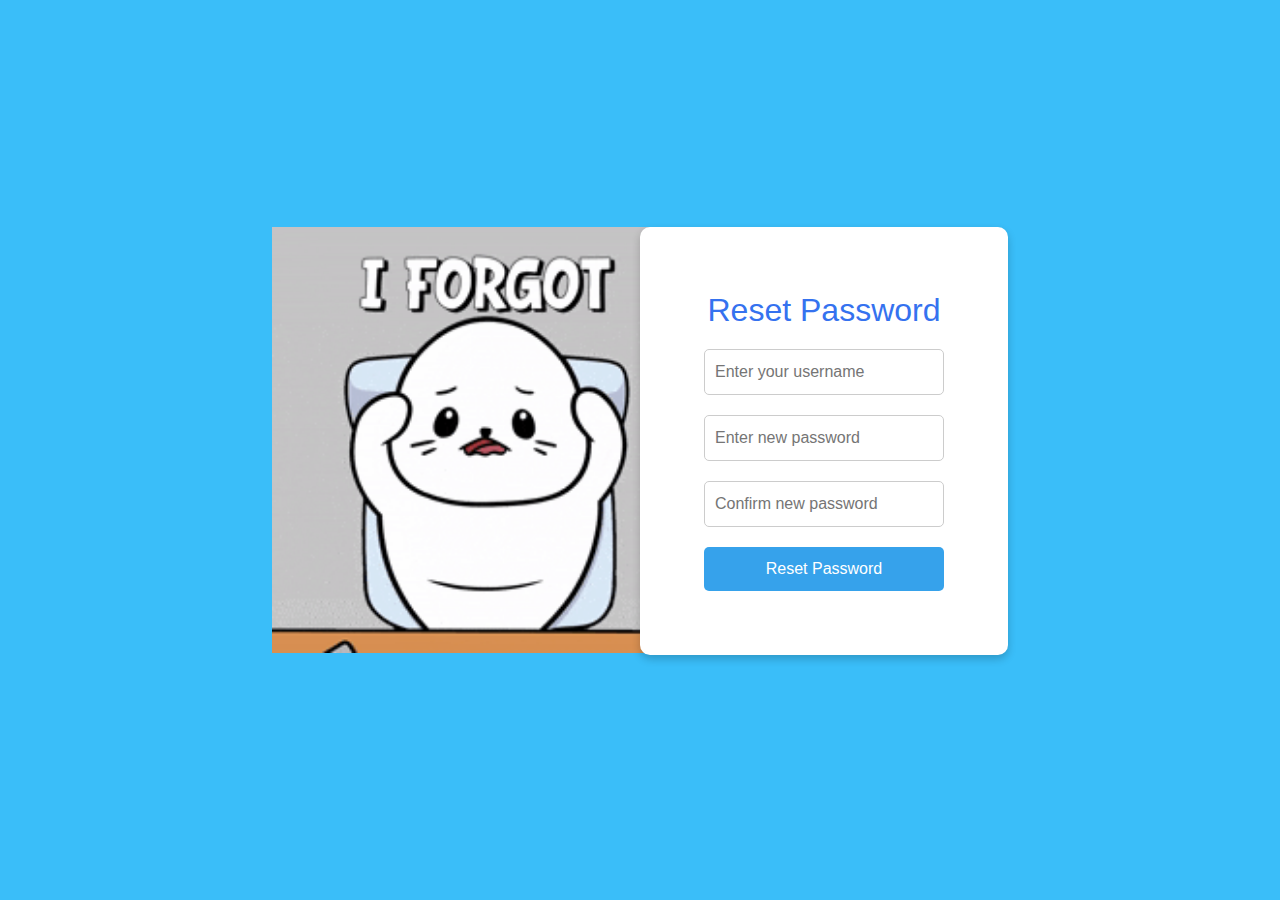
<file: Personal Financial Tracker/forgot-password.html>
<!DOCTYPE html>
<html lang="en">
<head>
    <meta charset="UTF-8">
    <meta name="viewport" content="width=device-width, initial-scale=1.0">
    <link href="https://cdn.jsdelivr.net/npm/bootstrap@5.3.3/dist/css/bootstrap.min.css" rel="stylesheet">
    <title>Forgot Password</title>
    <style>
        body {
            font-family: Arial, sans-serif;
            background-color: #3ABEF9;
            display: flex;
            justify-content: center;
            align-items: center;
            height: 100vh;
            margin: 0;
        }
        form {
            background-color: white;
            padding: 64px;
            border-radius: 10px;
            box-shadow: 0 4px 8px rgba(0, 0, 0, 0.2);
            width: 100%;
            max-width: 500px;
            text-align: center;
        }

        
        @media only screen and (max-width:545px){
            form{
                padding: 20px;
                margin-left: 3%;

            }
        }

        @media only screen and (max-width:768px){
            form{
                padding: 10px;
                max-width: 400px;
               

            }
        }


        h2 {
            margin-bottom: 20px;
            color: #3572EF;
        }
        input {
            width: 100%;
            padding: 10px;
            margin-bottom: 20px;
            border: 1px solid #ccc;
            border-radius: 5px;
            font-size: 16px;
        }
        button {
            width: 100%;
            padding: 10px;
            background-color: #36A2EB;
            color: white;
            border: none;
            border-radius: 5px;
            font-size: 16px;
            cursor: pointer;
        }

        @media only screen and (width:768px){
            button{
               padding: 5px;
            }

            input{
                padding: 4px;
                margin-bottom: 10px;

            }

        }

        
        @media only screen and (width:1024px){
            button{
               padding: 6px;
            }

            input{
                padding: 4px;
                margin-bottom: 24px;
                margin-left: 2%;

            }

        }

        @media only screen and (width:1024px){
            form{
                padding: 20px;
            }
        }
        button:hover {
            background-color: #28a0d8;
        }
        .message {
            color: red;
            font-size: 14px;
        }
        .gif-container {
            text-align: center;
            margin-bottom: 20px;
        }
        .gif-container img {
            width: 426px; 
            height: auto;
            object-fit: cover;
        }

        @media only screen and (max-width:545px){
            .gif-container{
                margin-bottom: 0px;
            }

            .gif-container img{
               width: 300px;
               padding-top: 10%;
            }
        }

        @media only screen and (max-width:768px){
            .gif-container{
                margin-bottom: 0px;
            }

            .gif-container img{
               width: 230px;

            }

        }

        @media only screen and (max-width:1024px){
            .gif-container{
                margin-bottom: 0px;
            }

            .gif-container img{
               width: 300px;

            }

        }

        #con1{
            padding-right: 0 !important;
        }

        #con2{
            padding-left: 0 !important;
        }
    </style>
</head>
<body>
    <div class="container">
        <div class="row">
            <div class="col-md-2"></div>
            <div class="col-md-4" id="con1">
                <div class="gif-container">
                    <img src="images/forgot.gif" alt="Forgot Password GIF">
                </div>
            </div>
            <div class="col-md-4" id="con2">
                <form onsubmit="resetPassword(event)">
                    <h2>Reset Password</h2>
                    <input type="text" id="username" placeholder="Enter your username" required>
                    <input type="password" id="newPassword" placeholder="Enter new password" required>
                    <input type="password" id="confirmPassword" placeholder="Confirm new password" required>
                    <button type="submit">Reset Password</button>
                    <div class="message" id="message"></div>
                </form>
            </div>
            <div class="col-md-2"></div>
        </div>
    </div>
   

    <script>
        function resetPassword(event) {
            event.preventDefault();
            const username = document.getElementById('username').value.trim();
            const newPassword = document.getElementById('newPassword').value.trim();
            const confirmPassword = document.getElementById('confirmPassword').value.trim();

            // Retrieve user data from localStorage
            const userData = JSON.parse(localStorage.getItem(username));

            if (!userData) {
                document.getElementById('message').innerText = 'No account found for this username.';
                return;
            }

            if (newPassword !== confirmPassword) {
                document.getElementById('message').innerText = 'Passwords do not match.';
                return;
            }

            if (newPassword.length < 6) {
                document.getElementById('message').innerText = 'Password must be at least 6 characters.';
                return;
            }

            // Update password in localStorage
            userData.password = newPassword;
            localStorage.setItem(username, JSON.stringify(userData));
            alert('Password has been reset successfully. You can now log in with your new password.');
            window.location.href = 'login.html';
        }
    </script>
</body>
</html>
</file>
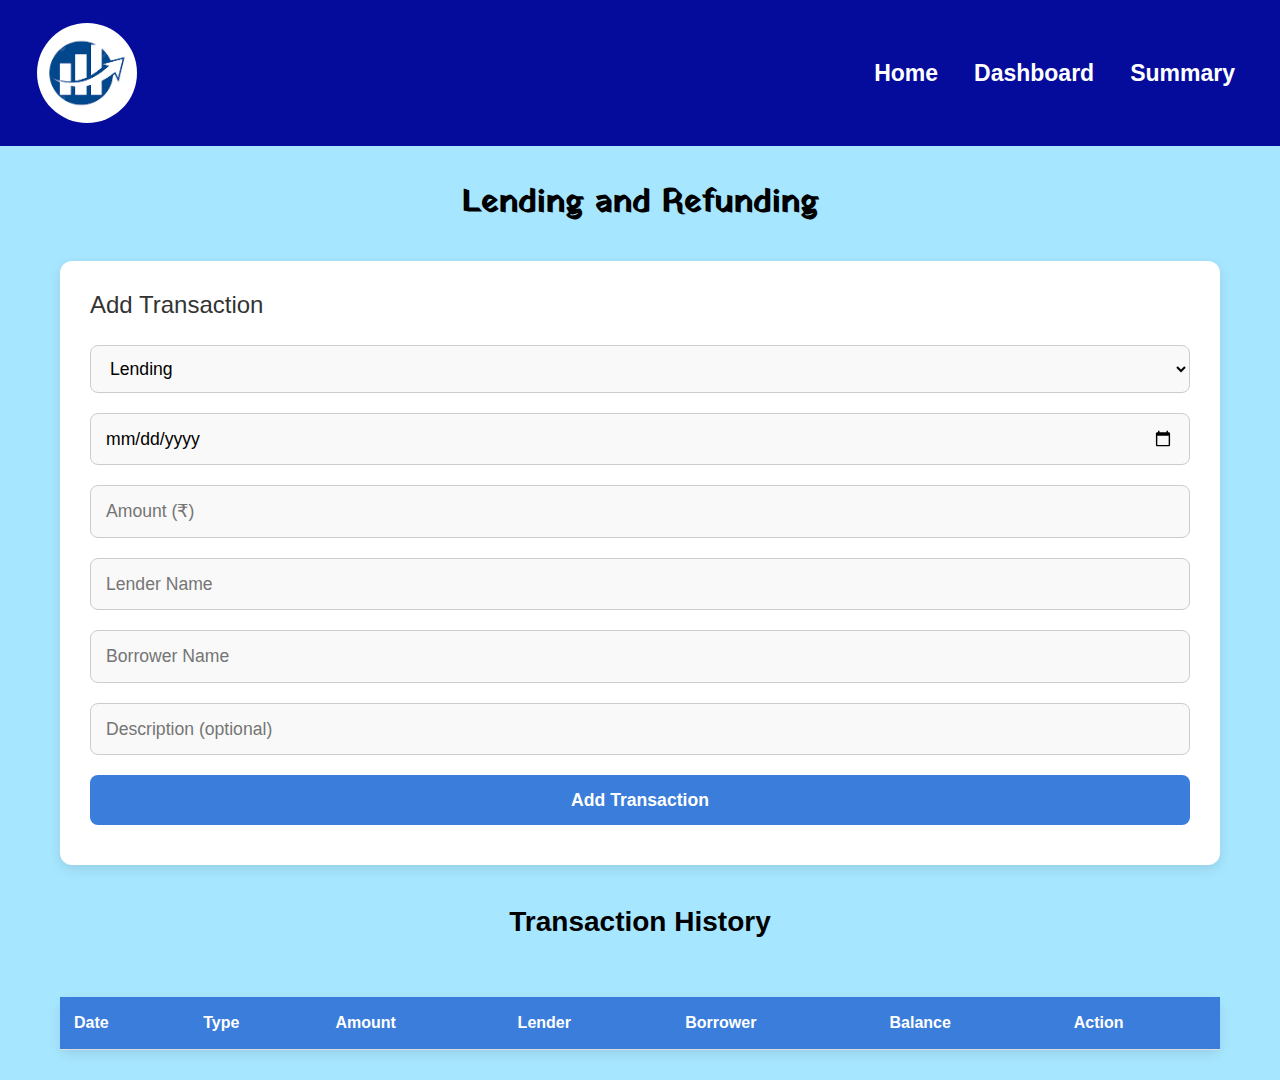
<file: Personal Financial Tracker/lending_refunding.html>
<!DOCTYPE html>
<html lang="en">
<head>
    <meta charset="UTF-8">
    <meta name="viewport" content="width=device-width, initial-scale=1.0">
    <link href="https://cdn.jsdelivr.net/npm/bootstrap@5.3.3/dist/css/bootstrap.min.css" rel="stylesheet">
    <script src="https://cdn.jsdelivr.net/npm/bootstrap@5.3.3/dist/js/bootstrap.bundle.min.js"></script>
    <title>Lending and Refunding</title>
    <style>
     @import url('https://fonts.googleapis.com/css2?family=Alex+Brush&family=Bokor&family=Bungee+Spice&family=Clicker+Script&family=Dancing+Script:wght@400..700&family=Edu+AU+VIC+WA+NT+Pre:wght@400..700&family=Pacifico&family=Pirata+One&family=Playfair+Display:ital,wght@0,400..900;1,400..900&family=Playwrite+AU+SA:wght@100..400&family=Playwrite+IN+Guides&family=Roboto+Condensed:ital,wght@0,100..900;1,100..900&family=Satisfy&family=Shadows+Into+Light&family=Spicy+Rice&family=Tangerine:wght@400;700&family=Yatra+One&display=swap');
        body {
            font-family: 'Segoe UI', Tahoma, Geneva, Verdana, sans-serif;
            background-color: #A7E6FF;
            margin: 0;
            padding: 0;
            color: #333;
        }
        /* Header */
        header {
            background-color: #050C9C;
            color: white;
            padding: 10px 15px;
        }

        .nav-margin{
            display: flex;
            justify-content: flex-end;
        }

        header .logo img {
            width: 100px;
            margin-right: 10px;
            border-radius: 50px;
        }

        @media only screen and (max-width:545px){
            header .logo img {
                width: 50px;
                margin-right: 2px;
            }
        }

        .nav-link{
            color:white;
            font-weight: bold;
            font-size: 23px;
        }

        header nav a {
            text-decoration: none;
            margin: 0 10px;
        }

        .nav-link:hover {
            text-decoration: underline;
            color: #ca46d1;
        }

        .main-h2{
            text-align: center;
            margin-bottom: 3%;
            margin-top: 3%;
            font-family: "Yatra One", serif;   
            color:#000;
            font-weight: bold;
        }
        .container {
            max-width: 1200px;
            margin: 30px auto;
            padding: 0 20px;
        }
        .form-container {
            background-color: #fff;
            padding: 30px;
            border-radius: 12px;
            box-shadow: 0 4px 12px rgba(0, 0, 0, 0.1);
            margin-bottom: 40px;
        }
        .form-container h3 {
            margin-bottom: 15px;
            font-size: 1.5em;
            color: #333;
        }
        .form-container input,
        .form-container select,
        .form-container button {
            width: 100%;
            margin: 10px 0;
            padding: 12px 15px;
            font-size: 1.1em;
            border: 1px solid #ccc;
            border-radius: 8px;
            box-sizing: border-box;
            background-color: #f9f9f9;
            transition: all 0.3s ease;
        }
        .form-container input:focus,
        .form-container select:focus,
        .form-container button:focus {
            border-color: #3b7dda;
            outline: none;
        }
        .form-container button {
            background-color: #3b7dda;
            color: white;
            cursor: pointer;
            font-weight: bold;
            border: none;
        }
        .form-container button:hover {
            background-color: #1a5cb7;
        }
        table {
            width: 100%;
            border-collapse: collapse;
            margin-top: 20px;
            background-color: #fff;
            border-radius: 10px;
            box-shadow: 0 4px 12px rgba(0, 0, 0, 0.1);
        }
        th, td {
            padding: 14px;
            text-align: left;
            border-bottom: 1px solid #ddd;
        }
        td{
            color: #000;
        }

        @media only screen and (max-width:545px){
            th{
                padding: 2px;
                font-size: 10px;
            }

            td{
                padding: 2px;
                font-size: 10px;
            }
        }
        th {
            background-color: #3b7dda;
            color: white;
        }
        tr:nth-child(even) {
            background-color: #f9f9f9;
        }
        tr:hover {
            background-color: #f1f1f1;
        }
        .remove-btn {
            background-color: #f44336;
            color: white;
            border: none;
            padding: 8px 12px;
            border-radius: 6px;
            cursor: pointer;
            font-size: 0.9em;
            transition: all 0.3s ease;
        }

        @media only screen and (max-width:545px){
            .remove-btn{
                padding: 4px;
                font-size: 10px;
            }
        }
        .remove-btn:hover {
            background-color: #d32f2f;
        }

        .tran-h3{
            text-align: center;
            margin-bottom: 5%;
            margin-top: 3%;
            color:#000;
            font-weight: bold;
        }
    </style>
</head>
<body>
    <header>
        <nav class="navbar navbar-expand-sm navbar-light">
          <div class="container-fluid">
            <a class="navbar-brand logo" href="#"><img src="images/fina.png" alt="Finance " ></a>
            <button class="navbar-toggler" type="button" data-bs-toggle="collapse" data-bs-target="#collapsibleNavbar">
              <span class="navbar-toggler-icon"></span>
            </button>
            <div class="collapse navbar-collapse nav-margin" id="collapsibleNavbar">
              <ul class="navbar-nav" >
                <li class="nav-item">
                  <a class="nav-link" href="index.html">Home</a>
                </li>
                
                <li class="nav-item">
                  <a class="nav-link" href="main.html">Dashboard</a>
                </li>
                
                <li class="nav-item">
                    <a class="nav-link" href="Summary.html">Summary</a>
                  </li>
              </ul>
            </div>
          </div>
        </nav>
    </header>
    <h2 class="main-h2">Lending and Refunding</h2>
    <div class="container">
        <!-- Form to Add Transactions -->
        <div class="form-container">
            <h3>Add Transaction</h3>
            <select id="transaction-type">
                <option value="Lending">Lending</option>
                <option value="Refunding">Refunding</option>
            </select>
            <input type="date" id="transaction-date" required />
            <input type="number" id="transaction-amount" placeholder="Amount (₹)" required />
            <input type="text" id="lender-name" placeholder="Lender Name" required />
            <input type="text" id="borrower-name" placeholder="Borrower Name" required />
            <input type="text" id="transaction-description" placeholder="Description (optional)" />
            <button onclick="addTransaction()">Add Transaction</button>
        </div>

        <!-- Display Transactions -->
        <div class="transaction-table">
            <h3 class="tran-h3">Transaction History</h3>
            <table id="transactionTable">
                <thead>
                    <tr>
                        <th>Date</th>
                        <th>Type</th>
                        <th>Amount</th>
                        <th>Lender</th>
                        <th>Borrower</th>
                        <th>Balance</th>
                        <th>Action</th>
                    </tr>
                </thead>
                <tbody>
                    <!-- Dynamic rows will be added here -->
                </tbody>
            </table>
        </div>
    </div>

    <script>
        const loggedInUser = localStorage.getItem('loggedInUser');
        const lendingDataKey = `${loggedInUser}-lendingData`;
        const refundingDataKey = `${loggedInUser}-refundingData`;

        let lendingData = JSON.parse(localStorage.getItem(lendingDataKey)) || [];
        let refundingData = JSON.parse(localStorage.getItem(refundingDataKey)) || [];

        function calculateBalances() {
            const balances = {};
            lendingData.forEach(transaction => {
                const key = `${transaction.lenderName}-${transaction.borrowerName}`;
                balances[key] = (balances[key] || 0) + transaction.amount;
            });

            refundingData.forEach(transaction => {
                const key = `${transaction.lenderName}-${transaction.borrowerName}`;
                balances[key] = (balances[key] || 0) - transaction.amount;
            });

            return balances;
        }

        function addTransaction() {
            const type = document.getElementById('transaction-type').value;
            const date = document.getElementById('transaction-date').value;
            const amount = parseFloat(document.getElementById('transaction-amount').value);
            const lenderName = document.getElementById('lender-name').value.trim();
            const borrowerName = document.getElementById('borrower-name').value.trim();
            const description = document.getElementById('transaction-description').value.trim();

            if (!date || amount <= 0 || !lenderName || !borrowerName) {
                alert('Please fill in all required fields.');
                return;
            }

            const newTransaction = {
                id: Date.now(),
                type,
                date,
                amount,
                lenderName,
                borrowerName,
                description: description || '-'
            };

            if (type === 'Lending') {
                lendingData.push(newTransaction);
                localStorage.setItem(lendingDataKey, JSON.stringify(lendingData));
            } else if (type === 'Refunding') {
                const balances = calculateBalances();
                const key = `${lenderName}-${borrowerName}`;
                if (!balances[key] || balances[key] < amount) {
                    alert(`Refund exceeds the outstanding balance! Current balance: ₹${balances[key] || 0}.`);
                    return;
                }
                refundingData.push(newTransaction);
                localStorage.setItem(refundingDataKey, JSON.stringify(refundingData));
                const updatedBalances = calculateBalances();
                if (updatedBalances[key] > 0) {
                    alert(`Refund successful! The borrower still owes ₹${updatedBalances[key].toFixed(2)} to the lender.`);
                } else {
                    alert(`Full payment has been made. No balance remaining.`);
                }
            }

            document.getElementById('transaction-date').value = '';
            document.getElementById('transaction-amount').value = '';
            document.getElementById('lender-name').value = '';
            document.getElementById('borrower-name').value = '';
            document.getElementById('transaction-description').value = '';

            populateTransactions();
        }

        function removeTransaction(id, type) {
            if (type === 'Lending') {
                lendingData = lendingData.filter(transaction => transaction.id !== id);
                localStorage.setItem(lendingDataKey, JSON.stringify(lendingData));
            } else if (type === 'Refunding') {
                refundingData = refundingData.filter(transaction => transaction.id !== id);
                localStorage.setItem(refundingDataKey, JSON.stringify(refundingData));
            }

            populateTransactions();
        }

        function populateTransactions() {
            const transactionTable = document.getElementById('transactionTable').getElementsByTagName('tbody')[0];
            transactionTable.innerHTML = '';

            const allTransactions = [
                ...lendingData.map(item => ({ ...item, category: 'Lending' })),
                ...refundingData.map(item => ({ ...item, category: 'Refunding' }))
            ];

            const balances = calculateBalances();

            allTransactions.sort((a, b) => new Date(a.date) - new Date(b.date)).forEach(transaction => {
                const balanceKey = `${transaction.lenderName}-${transaction.borrowerName}`;
                const balance = balances[balanceKey] || 0;

                const row = transactionTable.insertRow();
                row.innerHTML = `
                    <td>${transaction.date}</td>
                    <td>${transaction.category}</td>
                    <td>₹${transaction.amount.toFixed(2)}</td>
                    <td>${transaction.lenderName}</td>
                    <td>${transaction.borrowerName}</td>
                    <td>₹${balance.toFixed(2)}</td>
                    <td><button class="remove-btn" onclick="removeTransaction(${transaction.id}, '${transaction.category}')">Remove</button></td>
                `;
            });
        }

        populateTransactions();
    </script>
</body>
</html>
</file>
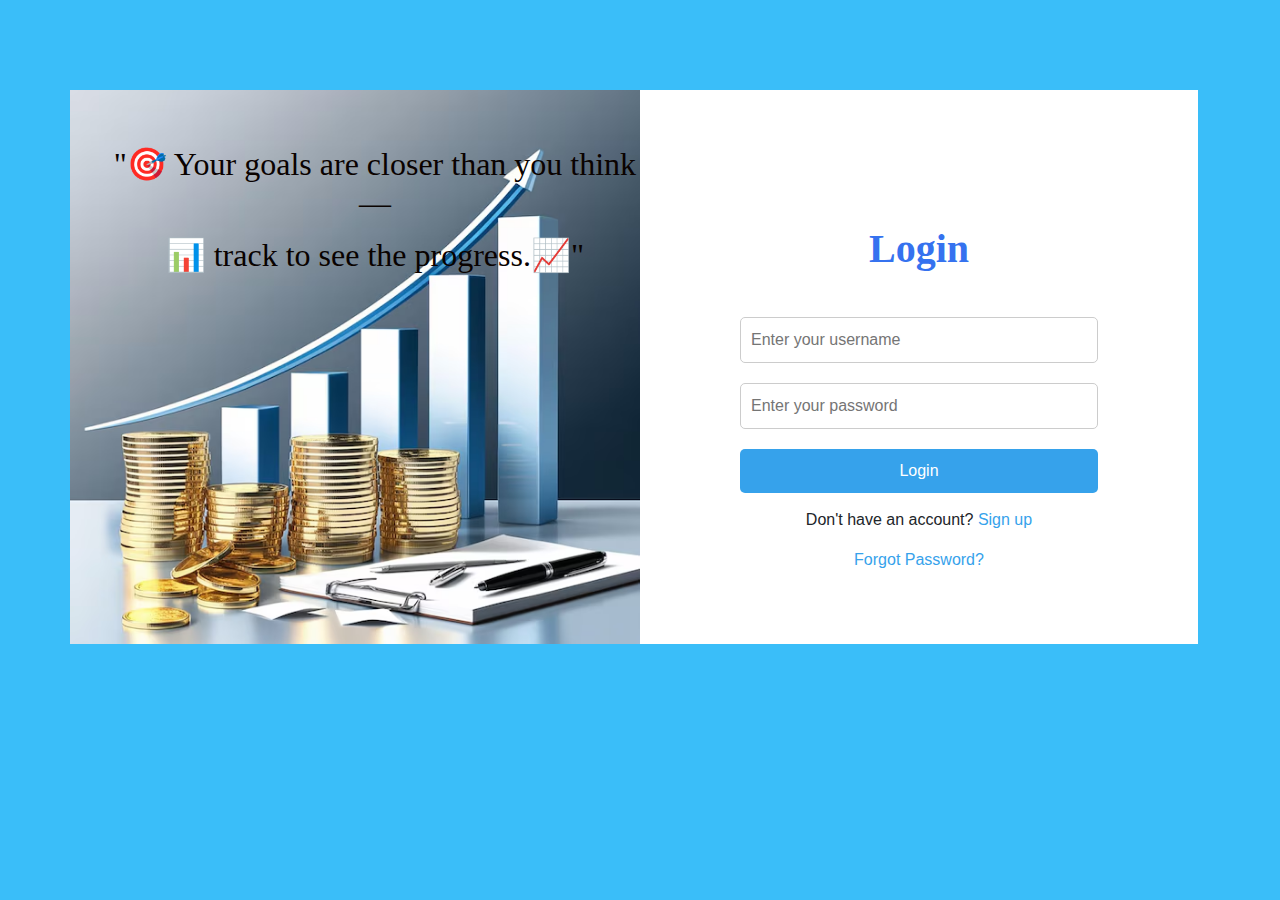
<file: Personal Financial Tracker/login.html>
<!DOCTYPE html>
<html lang="en">
<head>
    <meta charset="UTF-8">
    <meta name="viewport" content="width=device-width, initial-scale=1.0">
    <link href="https://cdn.jsdelivr.net/npm/bootstrap@5.3.3/dist/css/bootstrap.min.css" rel="stylesheet">
    <script src="https://cdn.jsdelivr.net/npm/bootstrap@5.3.3/dist/js/bootstrap.bundle.min.js"></script>
    <title>Online Personal Financial Tracker</title>
    <link rel="icon" type="image" href="/images/fina.png">
    <style>
        body {
            font-family: Arial, sans-serif;
            background-color: #3ABEF9;
            display: flex;
            justify-content: center;
            align-items: center;
            margin: 0;
        }

        .con1 {
            margin-top: 7%;
            padding-bottom: 5%;
        }

        .side2 {
            padding-left: 0!important;
        }

        @media only screen and (max-width: 545px) {
            .side2 {
                padding-left: initial !important;
                padding-right: initial !important;
            }
        }

        .side1 {
            padding-right: 0 !important;
            background-image: url("images/slide1.avif");
            background-repeat: no-repeat;
            background-size: cover;
            background-position: center;
        }

        @media only screen and (max-width: 545px) {
            .side1 {
                opacity: 10;
                background-size: 100%;
                padding-left: initial !important;
                padding-right: initial !important;
                padding-bottom: 5%;
            }
        }

        .side1-h1 {
            color: rgb(10, 2, 0);
            text-align: center;
            padding-top: 10%;
            padding-left: 5%;
            font-family: "Pirata One", serif;
            font-size: 2rem;
        }

        @media only screen and (width: 320px) {
            .side1-h {
                font-size: 1.5rem;
            }
        }

        @media only screen and (max-width: 545px) {
            .side1-h1 {
                font-size: 1.5rem;
            }
        }

        @media only screen and (max-width: 768px) {
            .side1-h1 {
                font-size: 1.7rem;
            }
        }

        .side1-h2 {
            color: rgb(9, 2, 0);
            padding-top: 1%;
            padding-left: 15%;
            font-family: "Pirata One", serif;
            font-size: 2rem;
        }

        @media only screen and (max-width: 545px) {
            .side1-h2 {
                font-size: 1.5rem;
            }
        }

        @media only screen and (max-width: 768px) {
            .side1-h2 {
                font-size: 1.7rem;
                padding-left: 5%;
            }
        }

        form {
            background-color: rgb(255, 255, 255);
            max-width: 100%;
            padding-top:100px;
            padding-left: 100px;
            padding-right: 100px;
            padding-bottom: 10%;
        }

        @media only screen and (max-width: 545px) {
            form {
                padding: 30px;
            }
        }

        h2 {
            text-align: center;
            color: #3572EF;
            padding-bottom: 10%;
            padding-top: 10%;
            font-size: 40px;
            font-weight: bold;
            font-family: "Lobster", serif;
        }

        input[type="text"], input[type="password"] {
            width: 100%;
            padding: 10px;
            margin-bottom: 20px;
            border: 1px solid #ccc;
            border-radius: 5px;
            font-size: 16px;
        }

        button {
            width: 100%;
            padding: 10px;
            background-color: #36A2EB;
            color: white;
            border: none;
            border-radius: 5px;
            font-size: 16px;
            cursor: pointer;
        }

        button:hover {
            background-color: #28a0d8;
        }

        .message {
            text-align: center;
            color: red;
            font-size: 14px;
            margin-top: 10px;
        }

        .signup-link {
            text-align: center;
            margin-top: 15px;
        }

        .signup-link a {
            text-decoration: none;
            color: #36A2EB;
        }

        .signup-link a:hover {
            text-decoration: underline;
        }
    </style>
</head>
<body>
    <div class="container con1">
        <div class="row">
            <div class="col-md-6 side1">
                <h4 class="side1-h1">"🎯 Your goals are closer than you think—</h4>
                <h4 class="side1-h2">📊 track to see the progress.📈"</h4>
            </div>
            <div class="col-md-6 side2">
                <form onsubmit="login(event)">
                    <h2  class="form-h2">Login</h2>
                    <input type="text" id="loginUsername" placeholder="Enter your username" required />
                    <input type="password" id="loginPassword" placeholder="Enter your password" required />
                    <button type="submit">Login</button>
                    <div class="message" id="message"></div>

                    <div class="signup-link">
                        <p>Don't have an account? <a href="signup.html">Sign up</a></p>
                        <p><a href="forgot-password.html">Forgot Password?</a></p>
  
                    </div>
                </form>
            </div>
        </div>
    </div>

    <script>
        function login(event) {
            event.preventDefault(); // Prevent form submission

            const username = document.getElementById('loginUsername').value.trim();
            const password = document.getElementById('loginPassword').value.trim();

            if (!username || !password) {
                document.getElementById('message').innerText = 'Please fill in both fields.';
                return;
            }

            // Retrieve user data from localStorage
            const userData = JSON.parse(localStorage.getItem(username));

            // Check if the user exists
            if (!userData) {
                alert('No account found for this username. Please sign up.');
                return;
            }

            // Check if the password matches
            if (userData.password !== password) {
                alert('Invalid username or password.');
                return;
            }

            // Successful login
            alert('Login successful. Welcome!');
            localStorage.setItem('loggedInUser', username);
            window.location.href = 'main.html';
        }
    </script>
</body>
</html>
</file>
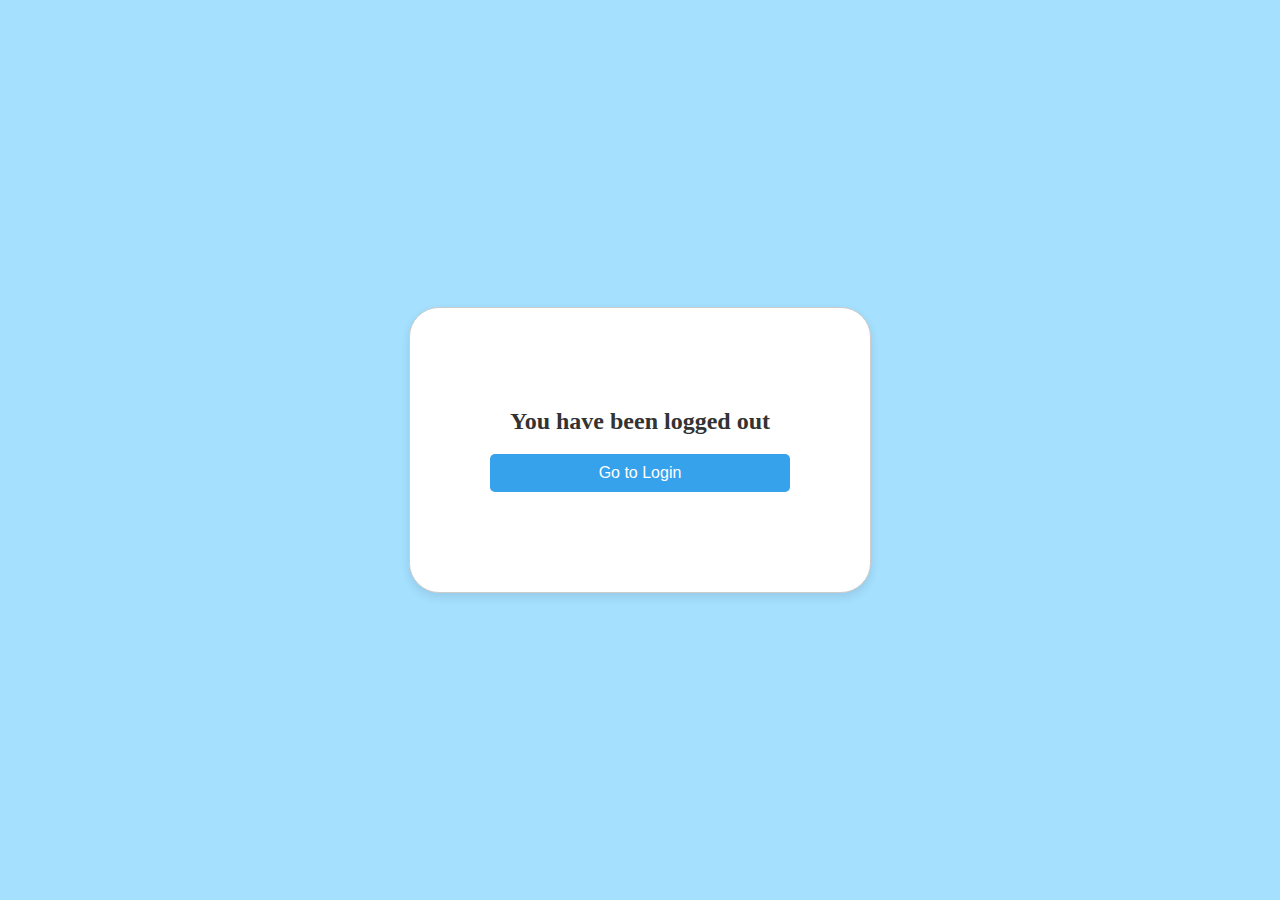
<file: Personal Financial Tracker/logout.html>
<!DOCTYPE html>
<html lang="en">
<head>
    <meta charset="UTF-8">
    <meta name="viewport" content="width=device-width, initial-scale=1.0">
    <title>Online Personal Financial Tracker</title>
    <link rel="icon" type="image" href="/images/fina.png">
    <style>
        body {
            font-family: Arial, sans-serif;
            background-color: #a5e0ff;
            display: flex;
            justify-content: center;
            align-items: center;
            height: 100vh;
            margin: 0;
        }

        .logout-container {
            background-color: white;
            padding: 80px;
            border-radius: 30px;
            border: 1px solid #ccc;
            width: 300px;
            box-shadow: 0 4px 10px rgba(0, 0, 0, 0.1);
            text-align: center;
        }

        h2 {
            color: #333;
            font-family: "Lobster", serif;
        }

        button {
            width: 100%;
            padding: 10px;
            background-color: #36A2EB;
            color: white;
            border: none;
            border-radius: 5px;
            font-size: 16px;
            cursor: pointer;
        }

        button:hover {
            background-color: #28a0d8;
        }

        .message {
            margin-top: 20px;
            font-size: 16px;
            color: #333;
        }
    </style>
</head>
<body>

    <div class="logout-container">
        <h2>You have been logged out</h2>
        <button onclick="logout()">Go to Login</button>
        <div class="message" id="message"></div>
    </div>

    <script>
        function logout() {
            // Remove the logged-in user from localStorage
            localStorage.removeItem('loggedInUser');

            // Redirect the user to the login page
            window.location.href = 'login.html';
        }
    </script>
    
</body>
</html>
</file>
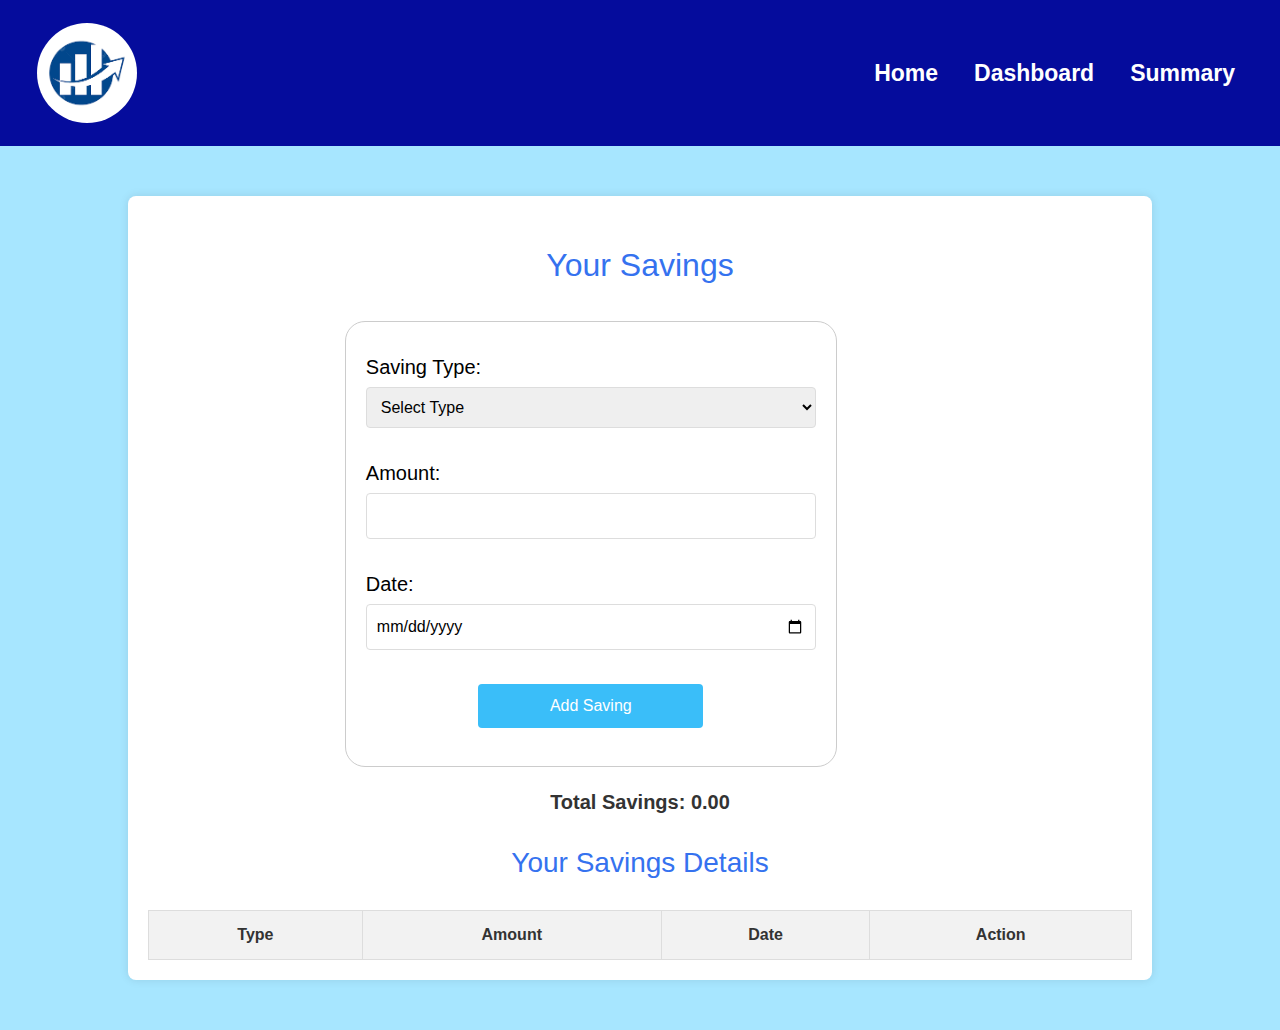
<file: Personal Financial Tracker/savings.html>
<!DOCTYPE html>
<html lang="en">
<head>
    <meta charset="UTF-8">
    <meta name="viewport" content="width=device-width, initial-scale=1.0">
    <title>Online Personal Financial Tracker</title>
    <link rel="icon" type="image" href="/images/fina.png">
    <link href="https://cdn.jsdelivr.net/npm/bootstrap@5.3.3/dist/css/bootstrap.min.css" rel="stylesheet">
    <script src="https://cdn.jsdelivr.net/npm/bootstrap@5.3.3/dist/js/bootstrap.bundle.min.js"></script>
    <style>
        /* Global Styles */
        body {
            font-family: Arial, sans-serif;
            background-color: #A7E6FF;
            margin: 0;
            padding: 0;
            color: #333;
        }

         /* Header */
         header {
            background-color: #050C9C;
            color: white;
            padding: 10px 15px;
        }

        .nav-margin{
            display: flex;
            justify-content: flex-end;
        }

        .header-h{
            font-family: "Yatra One", serif;    
            padding-left: 20%;
        }

        @media only screen and (max-width:545px){
            .header-h{
                padding-left: 0%;
                font-size: 18px;
            }
        }

        @media only screen and (max-width:768px){
            .header-h{
                font-size: 20px;
                padding-left:0%;
            }
        }

        @media only screen and (max-width:1024px){
            .header-h{
                font-size: 25px;
                padding-left:5%;
            }
        }



        header .logo img {
            width: 100px;
            margin-right: 10px;
            border-radius: 50px;
        }

        @media only screen and (max-width:545px){
            header .logo img {
                width: 50px;
                margin-right: 2px;
            }
        }

        .nav-link{
            color:white;
            font-weight: bold;
            font-size: 23px;
        }

        header nav a {
            text-decoration: none;
            margin: 0 10px;
           
        }

        .nav-link:hover {
            text-decoration: underline;
            color: #ca46d1;
        }


        .container {
            width: 80%;
            margin: 50px auto;
            background-color: #fff;
            padding: 20px;
            box-shadow: 0 0 10px rgba(0, 0, 0, 0.1);
            border-radius: 8px;
        }

        h2 {
            text-align: center;
            color: #3572EF;
            padding-top: 3%;
            padding-bottom: 3%;
        }

        /* Responsive Design for Small Screens */
        @media (max-width: 480px) {
            .container {
                width: 90%;
            }
        }

        /* Form Styles */
        form {
            display: flex;
            flex-direction: column;
            width: 50%;
            border: 1px solid #ccc;
            padding: 20px;
            border-radius: 20px;
            background-color: white;
            margin-left: 20%;
        }

        @media only screen and (max-width:545px){
            form{
                width: 100%;
                padding: 2%;
                margin-left: 2%;
            }
        }

        label {
            margin: 10px 0 5px;
            font-size: 16px;
            color: black;
            font-size: 20px;
        }

        input, select {
            padding: 10px;
            margin-bottom: 20px;
            border: 1px solid #ddd;
            border-radius: 4px;
            
        }

        input[type="number"] {
            width: 100%;
        }

        button {
            background-color: #3ABEF9;
            color: white;
            padding: 10px;
            border: none;
            border-radius: 4px;
            cursor: pointer;
            font-size: 16px;
            width: 50%;
            margin-left: 25%;
            margin-bottom: 4%;
            margin-top: 3%;
        }

        button:hover {
            background-color: #A7E6FF;
        }

        #customType {
            display: none;
        }

        /* Savings Table Styles */
        table {
            width: 100%;
            border-collapse: collapse;
            margin-top: 20px;
        }

        th, td {
            padding: 12px;
            text-align: center;
            border: 1px solid #ddd;
        }

        @media only screen and (max-width:545px){
            th{
                padding: 2px;
                font-size: 15px;
            }

            td{
                padding: 2px;
                font-size: 10px;
            }

        }

        th {
            background-color: #f2f2f2;
        }

        button.remove-btn {
            background-color: #f44336;
            color: white;
            border: none;
            padding: 5px 10px;
            cursor: pointer;
            border-radius: 4px;
        }

        @media only screen and (max-width:545px){
            button.remove-btn{
                padding: 0px;
                font-size: 8px;
                border-radius: 2px;
                width: 80%;
            }
        }


        button.remove-btn:hover {
            background-color: #d32f2f;
        }

        /* Total Savings Display */
        #totalSavings {
            font-size: 20px;
            font-weight: bold;
            margin-top: 20px;
            text-align: center;
        }

        .save-h3{
            margin-bottom: 3%;
            margin-top: 3%;
            text-align: center;
            color:#3572EF;
        }
    </style>
</head>

<body>

    <header>
        <nav class="navbar navbar-expand-sm navbar-light">
          <div class="container-fluid">
            <a class="navbar-brand logo" href="#"><img src="images/fina.png" alt="Finance" ></a>
            <button class="navbar-toggler" type="button" data-bs-toggle="collapse" data-bs-target="#collapsibleNavbar">
              <span class="navbar-toggler-icon"></span>
            </button>
            <div class="collapse navbar-collapse nav-margin" id="collapsibleNavbar">
              <ul class="navbar-nav" >
                <li class="nav-item">
                  <a class="nav-link" href="index.html">Home</a>
                </li>
                <li class="nav-item">
                  <a class="nav-link" href="main.html">Dashboard</a>
                </li>
                <li class="nav-item">
                    <a class="nav-link" href="Summary.html">Summary</a>
                </li>
              </ul>
            </div>
          </div>
        </nav>
    </header>
    <div class="container">
        <h2> Your Savings </h2>

        <form id="savingsForm">
            <label for="savingType">Saving Type:</label>
            <select id="savingType" required>
                <option value="">Select Type</option>
                <option value="Emergency Fund">Emergency Fund</option>
                <option value="Vacation Fund">Vacation Fund</option>
                <option value="Retirement Fund">Retirement Fund</option>
                <option value="Education">Education</option>
                <option value="Medical">Medical</option>
                <option value="Home Renovation">Home Renovation</option>
                <option value="Car Purchase">Car Purchase</option>
                <option value="Other">Other</option>
            </select>

            <input type="text" id="customType" placeholder="Enter custom type">

            <label for="amount">Amount:</label>
            <input type="number" id="amount" required>

            <label for="date">Date:</label>
            <input type="date" id="date" required>

            <button type="submit">Add Saving</button>
        </form>

        <div id="totalSavings">
            Total Savings: <span id="totalSavingsValue">0</span>
        </div>

        <h3 class="save-h3">Your Savings Details</h3>
        <table id="savingsTable">
            <thead>
                <tr>
                    <th>Type</th>
                    <th>Amount</th>
                    <th>Date</th>
                    <th>Action</th>
                </tr>
            </thead>
            <tbody>
                <!-- Savings details will be dynamically added here -->
            </tbody>
        </table>

    <script>
        // Fetch the logged-in user's name
        const loggedInUser = localStorage.getItem('loggedInUser');
        let savingsData = JSON.parse(localStorage.getItem(loggedInUser + '-savingsData')) || [];

        // Function to update the savings table and total savings
        function updateSavingsTable() {
            const tableBody = document.getElementById('savingsTable').getElementsByTagName('tbody')[0];
            tableBody.innerHTML = ''; // Clear existing table rows

            let totalSavings = 0;
            savingsData.forEach((saving, index) => {
                const row = tableBody.insertRow();
                row.innerHTML = `
                    <td>${saving.type}</td>
                    <td>${saving.amount}</td>
                    <td>${saving.date}</td>
                    <td><button class="remove-btn" onclick="removeSaving(${index})">Remove</button></td>
                `;
                totalSavings += parseFloat(saving.amount);
            });

            // Update the total savings value
            document.getElementById('totalSavingsValue').innerText = totalSavings.toFixed(2);
        }

        // Function to remove a saving entry
        function removeSaving(index) {
            savingsData.splice(index, 1); // Remove the saving entry at the specified index
            localStorage.setItem(loggedInUser + '-savingsData', JSON.stringify(savingsData)); // Update localStorage
            updateSavingsTable(); // Update table after removing
        }

        // Handle "Other" option in saving type
        document.getElementById('savingType').addEventListener('change', function() {
            const customTypeInput = document.getElementById('customType');
            if (this.value === 'Other') {
                customTypeInput.style.display = 'inline-block';
            } else {
                customTypeInput.style.display = 'none';
            }
        });

        // Add saving details when the form is submitted
        document.getElementById('savingsForm').addEventListener('submit', function(e) {
            e.preventDefault();

            let type = document.getElementById('savingType').value;
            if (type === 'Other') {
                type = document.getElementById('customType').value;
            }

            const amount = document.getElementById('amount').value;
            const date = document.getElementById('date').value;

            // Validate if the type is provided
            if (!type) {
                alert('Please select or enter a saving type');
                return;
            }

            // Create a new saving entry
            const newSaving = {
                type: type,
                amount: amount,
                date: date
            };

            // Store the new saving entry in localStorage under the logged-in user's name
            savingsData.push(newSaving);
            localStorage.setItem(loggedInUser + '-savingsData', JSON.stringify(savingsData));

            // Update the savings table with the new data
            updateSavingsTable();

            // Reset the form
            document.getElementById('savingsForm').reset();
            document.getElementById('customType').style.display = 'none'; // Hide custom input after submission
        });

        // Initialize the table when the page loads
        window.onload = updateSavingsTable;
    </script>
</body>
</html>
</file>
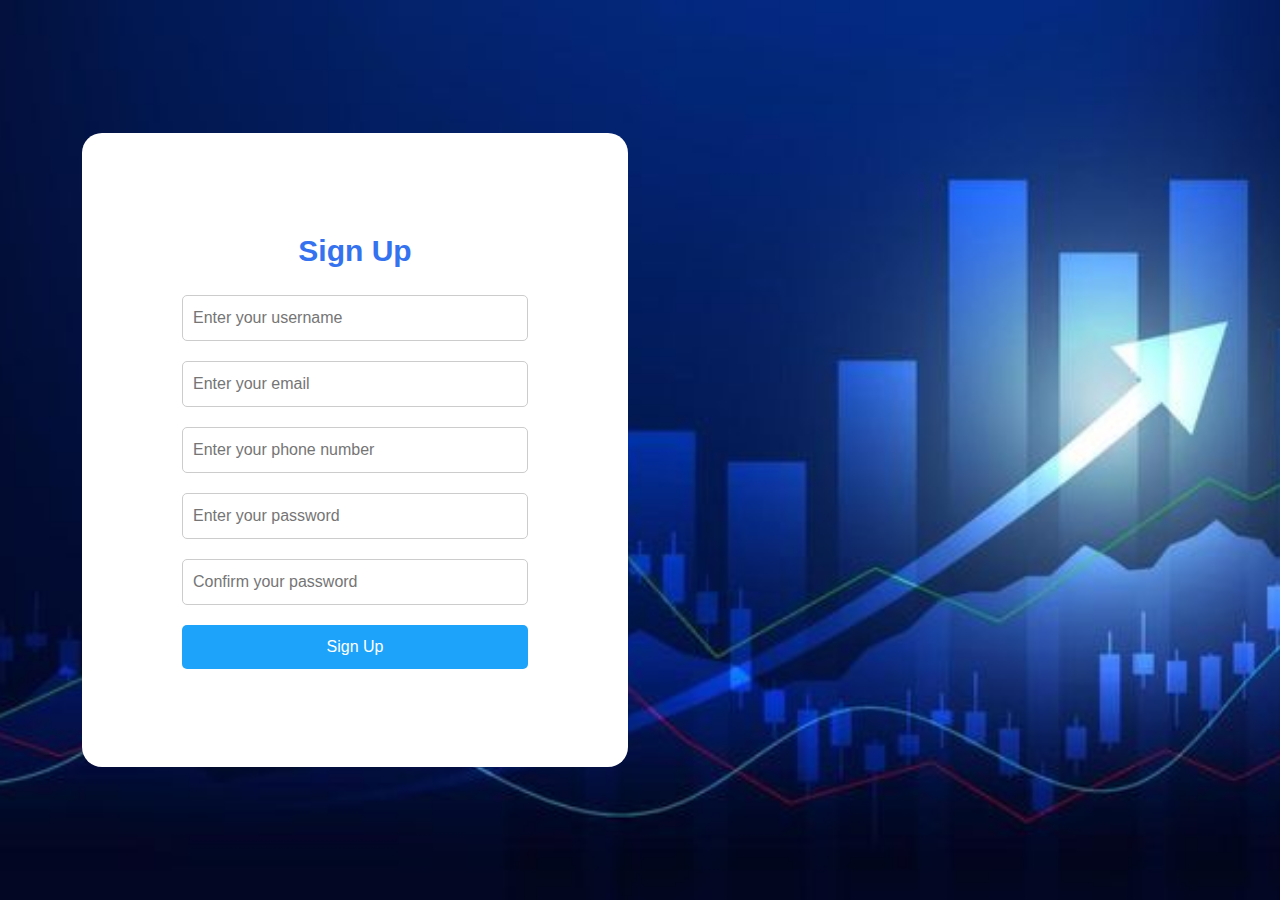
<file: Personal Financial Tracker/signup.html>
<!DOCTYPE html>
<html lang="en">
<head>
    <meta charset="UTF-8">
    <meta name="viewport" content="width=device-width, initial-scale=1.0">
    <link href="https://cdn.jsdelivr.net/npm/bootstrap@5.3.3/dist/css/bootstrap.min.css" rel="stylesheet">
    <script src="https://cdn.jsdelivr.net/npm/bootstrap@5.3.3/dist/js/bootstrap.bundle.min.js"></script>
    <title>Online Personal Financial Tracker</title>
    <link rel="icon" type="image" href="/images/fina.png">
    <style>
        body {
            font-family: Arial, sans-serif;
            background-image: url("images/start10.jpg");
            background-repeat: no-repeat;
            background-position: center;
            background-attachment: fixed;
            background-size: cover;
            display: flex;
            justify-content: center;
            align-items: center;
            height: 100vh;
            margin: 0;
        }

        h2 {
            text-align: center;
            color: #3572EF;
            font-size: 30px;
            font-weight: bold;
            padding-bottom: 5%;
        }

        form {
            background-color: rgb(255, 255, 255);
            max-width: 100%;
            padding-top: 100px;
            padding-left: 100px;
            padding-right: 100px;
            padding-bottom: 18%;
            border-radius: 20px;
        }

        @media only screen and (max-width: 768px) {
            form {
                padding: 30px;
            }
        }

        input[type="text"], input[type="password"], input[type="email"], input[type="tel"] {
            width: 100%;
            padding: 10px;
            margin-bottom: 20px;
            border: 1px solid #ccc;
            border-radius: 5px;
            font-size: 16px;
        }

        button {
            width: 100%;
            padding: 10px;
            background-color: #1ea3fb;
            color: white;
            border: none;
            border-radius: 5px;
            font-size: 16px;
            cursor: pointer;
        }

        button:hover {
            background-color: #05b0ff;
        }

        .message {
            text-align: center;
            color: #333;
        }
    </style>
</head>
<body>

    <div class="container">
        <div class="row">
            <div class="col-md-6">
                <form onsubmit="signup(event)">
                    <h2>Sign Up</h2>
                    <input type="text" id="signupUsername" placeholder="Enter your username" required />
                    <input type="email" id="signupEmail" placeholder="Enter your email" required />
                    <input type="tel" id="signupPhone" placeholder="Enter your phone number" required />
                    <input type="password" id="signupPassword" placeholder="Enter your password" required />
                    <input type="password" id="signupConfirmPassword" placeholder="Confirm your password" required />
                    <button type="submit">Sign Up</button>
                    <div class="message" id="message"></div>
                </form>
            </div>
            <div class="col-md-6"></div>
        </div>
    </div>

    <div id="message" >


    <script>
    function signup(event) {
        event.preventDefault();  // Prevent form submission

        const username = document.getElementById('signupUsername').value;
        const email = document.getElementById('signupEmail').value;
        const phone = document.getElementById('signupPhone').value;
        const password = document.getElementById('signupPassword').value;
        const confirmPassword = document.getElementById('signupConfirmPassword').value;
        const messageDiv = document.getElementById('message');

        // Clear previous message
        messageDiv.innerText = '';

        // Validation for empty fields
        if (username.trim() === '' || email.trim() === '' || phone.trim() === '' || password.trim() === '' || confirmPassword.trim() === '') {
            messageDiv.innerText = 'All fields are required.';
            messageDiv.style.color = 'red';
            return;
        }

        // Validate email format
        const emailRegex = /^[a-zA-Z0-9._%+-]+@[a-zA-Z0-9.-]+\.[a-zA-Z]{2,}$/;
        if (!emailRegex.test(email)) {
            messageDiv.innerText = 'Please enter a valid email address.';
            messageDiv.style.color = 'red';
            return;
        }

        // Validate phone number format (basic validation, you can adjust the regex to suit your needs)
        const phoneRegex = /^[0-9]{10}$/;
        if (!phoneRegex.test(phone)) {
            messageDiv.innerText = 'Please enter a valid 10-digit phone number.';
            messageDiv.style.color = 'red';
            return;
        }

        // Validate password length (min 6 characters)
        if (password.length < 6) {
            messageDiv.innerText = 'Password must be at least 6 characters long.';
            messageDiv.style.color = 'red';
            return;
        }

        // Check if password and confirm password match
        if (password !== confirmPassword) {
            messageDiv.innerText = 'Passwords do not match.';
            messageDiv.style.color = 'red';
            return;
        }

        // Check if the user already exists
        const existingUser = localStorage.getItem(username);
        if (existingUser) {
            messageDiv.innerText = 'Username already taken. Please choose another one.';
            messageDiv.style.color = 'red';
            return;
        }

        // Store user data in localStorage (including email, phone number, and blank financial data)
        const userData = { email: email, phone: phone, password: password, data: {} }; // New user with no data
        localStorage.setItem(username, JSON.stringify(userData));

        // Show success message
        messageDiv.innerText = 'Signup successful!';
        messageDiv.style.color = 'green';


        // Redirect to login page after a brief delay
        setTimeout(() => {
            window.location.href = 'login.html';
        }, 2000);  // Delay of 2 seconds before redirecting
    }

    </script>
    
</body>
</html>
</file>
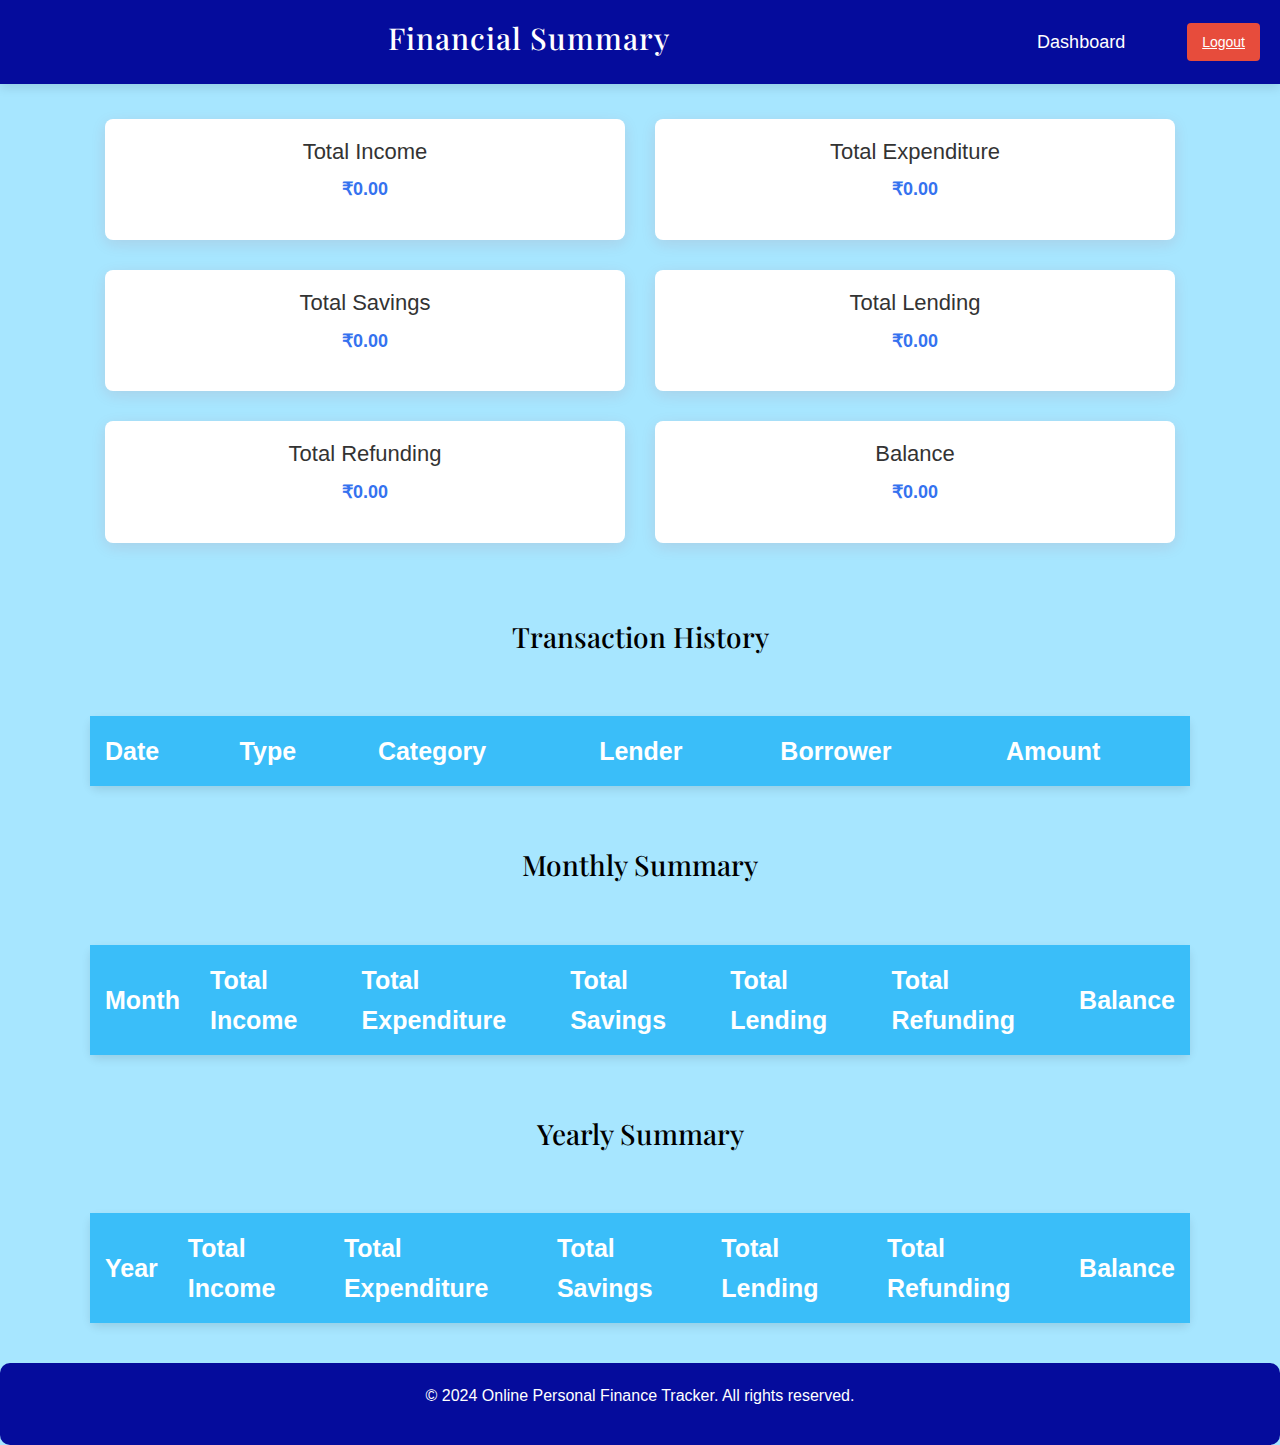
<file: Personal Financial Tracker/summary.html>
<!DOCTYPE html>
<html lang="en">
<head>
    <meta charset="UTF-8">
    <meta name="viewport" content="width=device-width, initial-scale=1.0">
    <link href="https://cdn.jsdelivr.net/npm/bootstrap@5.3.3/dist/css/bootstrap.min.css" rel="stylesheet">
    <script src="https://cdn.jsdelivr.net/npm/bootstrap@5.3.3/dist/js/bootstrap.bundle.min.js"></script>
    <title>Online personal Financial Tracker</title>
    <link rel="icon" type="image" href="/images/fina.png">
    <style>
        @import url('https://fonts.googleapis.com/css2?family=Alex+Brush&family=Bokor&family=Bungee+Spice&family=Clicker+Script&family=DM+Sans:ital,opsz,wght@0,9..40,100..1000;1,9..40,100..1000&family=Dancing+Script:wght@400..700&family=Edu+AU+VIC+WA+NT+Pre:wght@400..700&family=Lobster&family=Pacifico&family=Pirata+One&family=Playfair+Display:ital,wght@0,400..900;1,400..900&family=Playwrite+AU+SA:wght@100..400&family=Playwrite+IN+Guides&family=Roboto+Condensed:ital,wght@0,100..900;1,100..900&family=Satisfy&family=Shadows+Into+Light&family=Spicy+Rice&family=Tangerine:wght@400;700&family=Yatra+One&display=swap');
        /* General Reset */
        * {
            margin: 0;
            padding: 0;
            box-sizing: border-box;
        }

        body {
            font-family: 'Arial', sans-serif;
            background-color: #A7E6FF;
            color: #333;
            line-height: 1.6;
            padding: 0;
        }

        
        /* Header */
    .header {
        background-color: #050C9C;
        color: #fff;
        display: flex;
        justify-content: space-between; /* Distribute space between h2 and logout button */
        align-items: center; /* Vertically center content */
        padding: 20px;
        box-shadow: 0 4px 10px rgba(0, 0, 0, 0.1);
    }

    .dash-a{
        text-decoration: none;
        color: #fff;
        padding-right: 5%;
        font-size: 18px;
    }

    @media only screen and (max-width:545px){
        .dash-a{
            font-size: 10px;
        }
    }

    .header h2 {
        font-size: 30px;
        letter-spacing: 1px;
        flex-grow: 1; 
        text-align: center;
        font-family: "Playfair Display", serif;
    }

    .logout-btn {
        background-color: #e74c3c;
        color: white;
        padding: 8px 15px;
        border: none;
        cursor: pointer;
        font-size: 14px;
        border-radius: 4px;
        transition: background-color 0.3s;
    }

    .logout-btn:hover {
        background-color: #c0392b;
    }

    

        /* Main Container */
        .container {
            display: flex;
            flex-wrap: wrap;
            justify-content: center;
            padding: 20px;
        }

        .summary-box {
            background-color: #fff;
            padding: 20px;
            margin: 15px;
            text-align: center;
            border-radius: 8px;
            box-shadow: 0 4px 15px rgba(193, 23, 23, 0.1);
            flex: 1;
            min-width: 360px;
            transition: transform 0.3s, box-shadow 0.3s;
        }

        .summary-box:hover {
            transform: translateY(-5px);
            box-shadow: 0 8px 20px rgba(0, 0, 0, 0.2);
        }

        .summary-box h3 {
            font-size: 22px;
            margin-bottom: 10px;
        }

        .summary-box p {
            font-size: 18px;
            font-weight: bold;
            color: #3572EF;
        }

        .con-h3{
            padding-bottom: 5%;
            padding-top: 2%;
            color: #000;
            font-size: bold;
            font-family: "Playfair Display", serif;
        }

        /* Tables */
        .table-container {
            width: 100%;
            margin-top: 40px;
        }

        table {
            width: 100%;
            border-collapse: collapse;
            background-color: #fff;
            box-shadow: 0 4px 10px rgba(0, 0, 0, 0.1);
            border-radius: 8px;
        }

        th, td {
            padding: 15px;
            text-align: left;
        }

        th {
            background-color: #3ABEF9;
            color: #fff;
            font-size: 25px;
        }

        td {
            font-size: 18px;
            color: #100f0f;
        }

        tr:hover {
            background-color: #ecf0f1;
        }

        /* Media Queries for Mobile & Small Screens */
        @media screen and (max-width: 1024px) {
            .header h2 {
                font-size: 26px;
            }

            .container {
                flex-direction: column;
                align-items: center;
            }

            .summary-box {
                margin: 15px 0;
                min-width: 80%;
            }

            .logout-btn {
                font-size: 14px;
                padding: 8px 15px;
            }

            /* Adjusting Tables for Smaller Screens */
            table {
                font-size: 14px;
                margin-top: 20px;
            }

            th, td {
                padding: 10px;
            }
        }

        @media screen and (max-width: 768px) {
            .header h2 {
                font-size: 22px;
            }

            .container {
                flex-direction: column;
                align-items: center;
            }

            .summary-box {
                margin: 10px 0;
                min-width: 70%;
            }

            .logout-btn {
                font-size: 12px;
                padding: 8px 15px;
            }

            table {
                font-size: 12px;
                margin-top: 20px;
            }

            th, td {
                padding: 5px;
            }

            .summary-box h3 {
                font-size: 15px;
            }

            .summary-box p {
                font-size: 14px;
            }
        }

        @media screen and (max-width: 545px) {
            .header h2 {
                font-size: 18px;
                font-weight: bold;
            }

            .logout-btn {
                font-size: 12px;
                padding: 2px;
            }

            .summary-box h3 {
                font-size: 14px;
            }

            .summary-box p {
                font-size: 12px;
            }

            table {
                font-size: 12px;
            }

            th {
                font-size: 8px;
            }

            td{
                font-size:8px;
            }


            th, td {
                padding: 2px;
            }
        }

        /* Footer */
        footer {
            text-align: center;
            padding: 20px;
            background-color: #050C9C;
            color: white;
            margin-top: 20px;
            border-radius: 10px;
        }

        footer nav a {
            color: white;
            text-decoration: none;
            margin: 0px 10px;
            font-size: 1rem;
        }

        footer nav a:hover {
            text-decoration: underline;
        }

    </style>
</head>
<body>

    <!-- Header -->
    <div class="header">
        <h2 class="header-h">Financial Summary</h2>
        <a href="main.html" class="dash-a">Dashboard</a>
        <a class="logout-btn" href="logout.html">Logout</a>
    </div>

    <!-- Main Container -->
    <div class="container">
        <!-- Summary Boxes -->
        <div class="summary-box">
            <h3>Total Income</h3>
            <p id="total-income">₹0</p>
        </div>
        <div class="summary-box">
            <h3>Total Expenditure</h3>
            <p id="total-expenditure">₹0</p>
        </div>
        <div class="summary-box">
            <h3>Total Savings</h3>
            <p id="total-savings">₹0</p>
        </div>
        <div class="summary-box">
            <h3>Total Lending</h3>
            <p id="total-lending">₹0</p>
        </div>
        <div class="summary-box">
            <h3>Total Refunding</h3>
            <p id="total-refunding">₹0</p>
        </div>
        <div class="summary-box">
            <h3>Balance</h3>
            <p id="balance">₹0</p>
        </div>
    </div>

    <!-- Tables Section -->
    <div class="container">
        <h3 class="con-h3">Transaction History</h3>
        <table id="transactionTable">
            <thead>
                <tr>
                    <th>Date</th>
                    <th>Type</th>
                    <th>Category</th>
                    <th>Lender</th>
                    <th>Borrower</th>
                    <th>Amount</th>
                </tr>
            </thead>
            <tbody>
                <!-- Data will be populated here -->
            </tbody>
        </table>
    </div>

    <div class="container">
        <h3 class="con-h3">Monthly Summary</h3>
        <table id="monthlySummaryTable">
            <thead>
                <tr>
                    <th>Month</th>
                    <th>Total Income</th>
                    <th>Total Expenditure</th>
                    <th>Total Savings</th>
                    <th>Total Lending</th>
                    <th>Total Refunding</th>
                    <th>Balance</th>
                </tr>
            </thead>
            <tbody>
                <!-- Data will be populated here -->
            </tbody>
        </table>
    </div>

    <div class="container">
        <h3 class="con-h3">Yearly Summary</h3>
        <table id="yearlySummaryTable">
            <thead>
                <tr>
                    <th>Year</th>
                    <th>Total Income</th>
                    <th>Total Expenditure</th>
                    <th>Total Savings</th>
                    <th>Total Lending</th>
                    <th>Total Refunding</th>
                    <th>Balance</th>
                </tr>
            </thead>
            <tbody>
                <!-- Data will be populated here -->
            </tbody>
        </table>
    </div>

    <footer>
        <p>&copy; 2024 Online Personal Finance Tracker. All rights reserved.</p>
      </footer>
       

    <!-- JavaScript -->
    <script>
        const loggedInUser = localStorage.getItem('loggedInUser');
        console.log("Logged In User:", loggedInUser);

        // Fetch data from localStorage for all categories
        const categories = ['income', 'expenditure', 'savings', 'lending', 'refunding'];
        const data = {};
        categories.forEach(category => {
            data[category] = JSON.parse(localStorage.getItem(`${loggedInUser}-${category}Data`)) || [];
        });

        // Calculate totals for all categories
        const calculateTotal = (data) => data.reduce((sum, item) => sum + parseFloat(item.amount), 0);
        const totals = {};
        categories.forEach(category => {
            totals[category] = calculateTotal(data[category]);
        });

        const balance = totals.income - totals.expenditure - totals.savings + totals.refunding - totals.lending;

        // Update UI with totals
        document.getElementById('total-income').innerText = `₹${totals.income.toFixed(2)}`;
        document.getElementById('total-expenditure').innerText = `₹${totals.expenditure.toFixed(2)}`;
        document.getElementById('total-savings').innerText = `₹${totals.savings.toFixed(2)}`;
        document.getElementById('total-lending').innerText = `₹${totals.lending.toFixed(2)}`;
        document.getElementById('total-refunding').innerText = `₹${totals.refunding.toFixed(2)}`;
        document.getElementById('balance').innerText = `₹${balance.toFixed(2)}`;

        // Populate transaction table
        const transactionTable = document.getElementById('transactionTable').getElementsByTagName('tbody')[0];
        categories.forEach(category => {
            data[category].forEach(transaction => {
                const row = transactionTable.insertRow();
                row.innerHTML = `
                    <td>${transaction.date}</td>
                    <td>${transaction.type || 'N/A'}</td>
                    <td>${category.charAt(0).toUpperCase() + category.slice(1)}</td>
                    <td>${transaction.lenderName || 'N/A'}</td>
                    <td>${transaction.borrowerName || 'N/A'}</td>
                    <td>₹${parseFloat(transaction.amount).toFixed(2)}</td>
                `;
            });
        });

        // Group data by month for all categories
        function groupByMonth() {
            const monthlyData = {};
            categories.forEach(category => {
                data[category].forEach(item => {
                    const date = new Date(item.date);
                    const monthYear = `${date.getMonth() + 1}/${date.getFullYear()}`;
                    if (!monthlyData[monthYear]) {
                        monthlyData[monthYear] = {
                            income: 0,
                            expenditure: 0,
                            savings: 0,
                            lending: 0,
                            refunding: 0
                        };
                    }
                    monthlyData[monthYear][category] += parseFloat(item.amount);
                });
            });
            return monthlyData;
        }

        // Update Monthly Summary
        function updateMonthlySummary() {
            const monthlySummary = groupByMonth();
            const summaryTableBody = document.getElementById('monthlySummaryTable').getElementsByTagName('tbody')[0];
            summaryTableBody.innerHTML = '';
            
            // Sort the months in ascending order
            const sortedMonths = Object.entries(monthlySummary).sort((a, b) => {
                const [monthA, dataA] = a;
                const [monthB, dataB] = b;
                const [monthAValue, yearAValue] = monthA.split('/').map(num => parseInt(num));
                const [monthBValue, yearBValue] = monthB.split('/').map(num => parseInt(num));
                
                // Compare year first, then month
                return yearAValue - yearBValue || monthAValue - monthBValue;
            });

            // Populate the table with sorted data
            sortedMonths.forEach(([month, data]) => {
                const row = summaryTableBody.insertRow();
                row.innerHTML = `
                    <td>${month}</td>
                    <td>₹${data.income.toFixed(2)}</td>
                    <td>₹${data.expenditure.toFixed(2)}</td>
                    <td>₹${data.savings.toFixed(2)}</td>
                    <td>₹${data.lending.toFixed(2)}</td>
                    <td>₹${data.refunding.toFixed(2)}</td>
                    <td>₹${(data.income - data.expenditure - data.savings + data.refunding - data.lending).toFixed(2)}</td>
                `;
            });
        }

        // Initialize monthly summary
        updateMonthlySummary();

        // Group data by year for yearly summary
        function groupByYear() {
            const yearlyData = {};
            categories.forEach(category => {
                data[category].forEach(item => {
                    const date = new Date(item.date);
                    const year = date.getFullYear();
                    if (!yearlyData[year]) {
                        yearlyData[year] = {
                            income: 0,
                            expenditure: 0,
                            savings: 0,
                            lending: 0,
                            refunding: 0
                        };
                    }
                    yearlyData[year][category] += parseFloat(item.amount);
                });
            });
            return yearlyData;
        }

        // Update Yearly Summary
        function updateYearlySummary() {
            const yearlySummary = groupByYear();
            const yearlySummaryTableBody = document.getElementById('yearlySummaryTable').getElementsByTagName('tbody')[0];
            yearlySummaryTableBody.innerHTML = '';

            // Sort the years in ascending order
            const sortedYears = Object.entries(yearlySummary).sort((a, b) => a[0] - b[0]);

            // Populate the table with sorted data
            sortedYears.forEach(([year, data]) => {
                const row = yearlySummaryTableBody.insertRow();
                row.innerHTML = `
                    <td>${year}</td>
                    <td>₹${data.income.toFixed(2)}</td>
                    <td>₹${data.expenditure.toFixed(2)}</td>
                    <td>₹${data.savings.toFixed(2)}</td>
                    <td>₹${data.lending.toFixed(2)}</td>
                    <td>₹${data.refunding.toFixed(2)}</td>
                    <td>₹${(data.income - data.expenditure - data.savings + data.refunding - data.lending).toFixed(2)}</td>
                `;
            });
        }

        // Initialize yearly summary
        updateYearlySummary();

        // Logout Function
        function logout() {
            localStorage.removeItem('loggedInUser');
            window.location.href = 'login.html';
        }
    </script>
</body>
</html>
</file>
